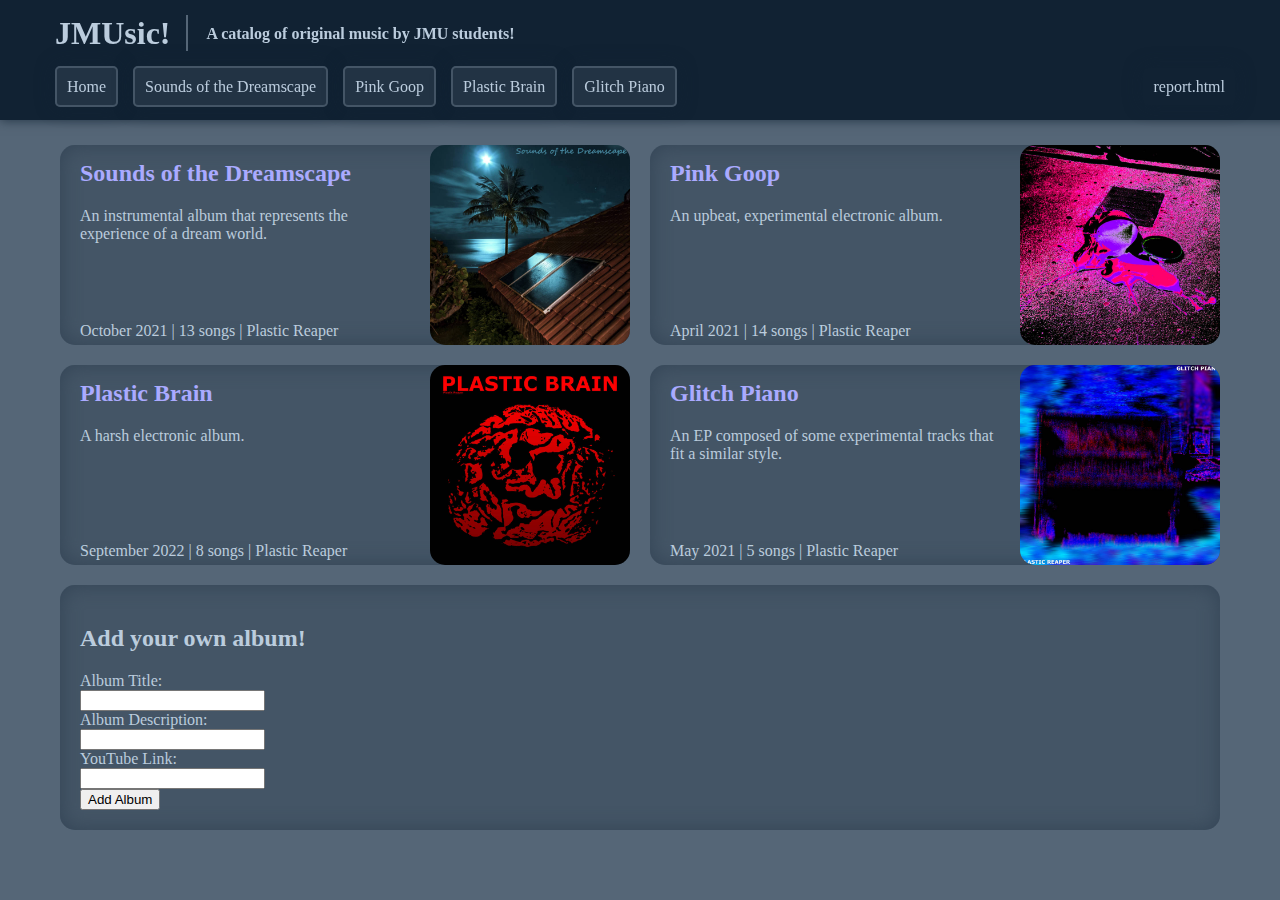
<file: index.html>
<!DOCTYPE html>
<html lang="en">
    <head>
        <!-- This page only exists to redirect the user to home.html, 
        so that all pages are in the same folder and can use the same relative
        links in their nav bars -->
        <meta http-equiv="Refresh" content="0; url=pages/home.html" />
    </head>
</html>
</file>
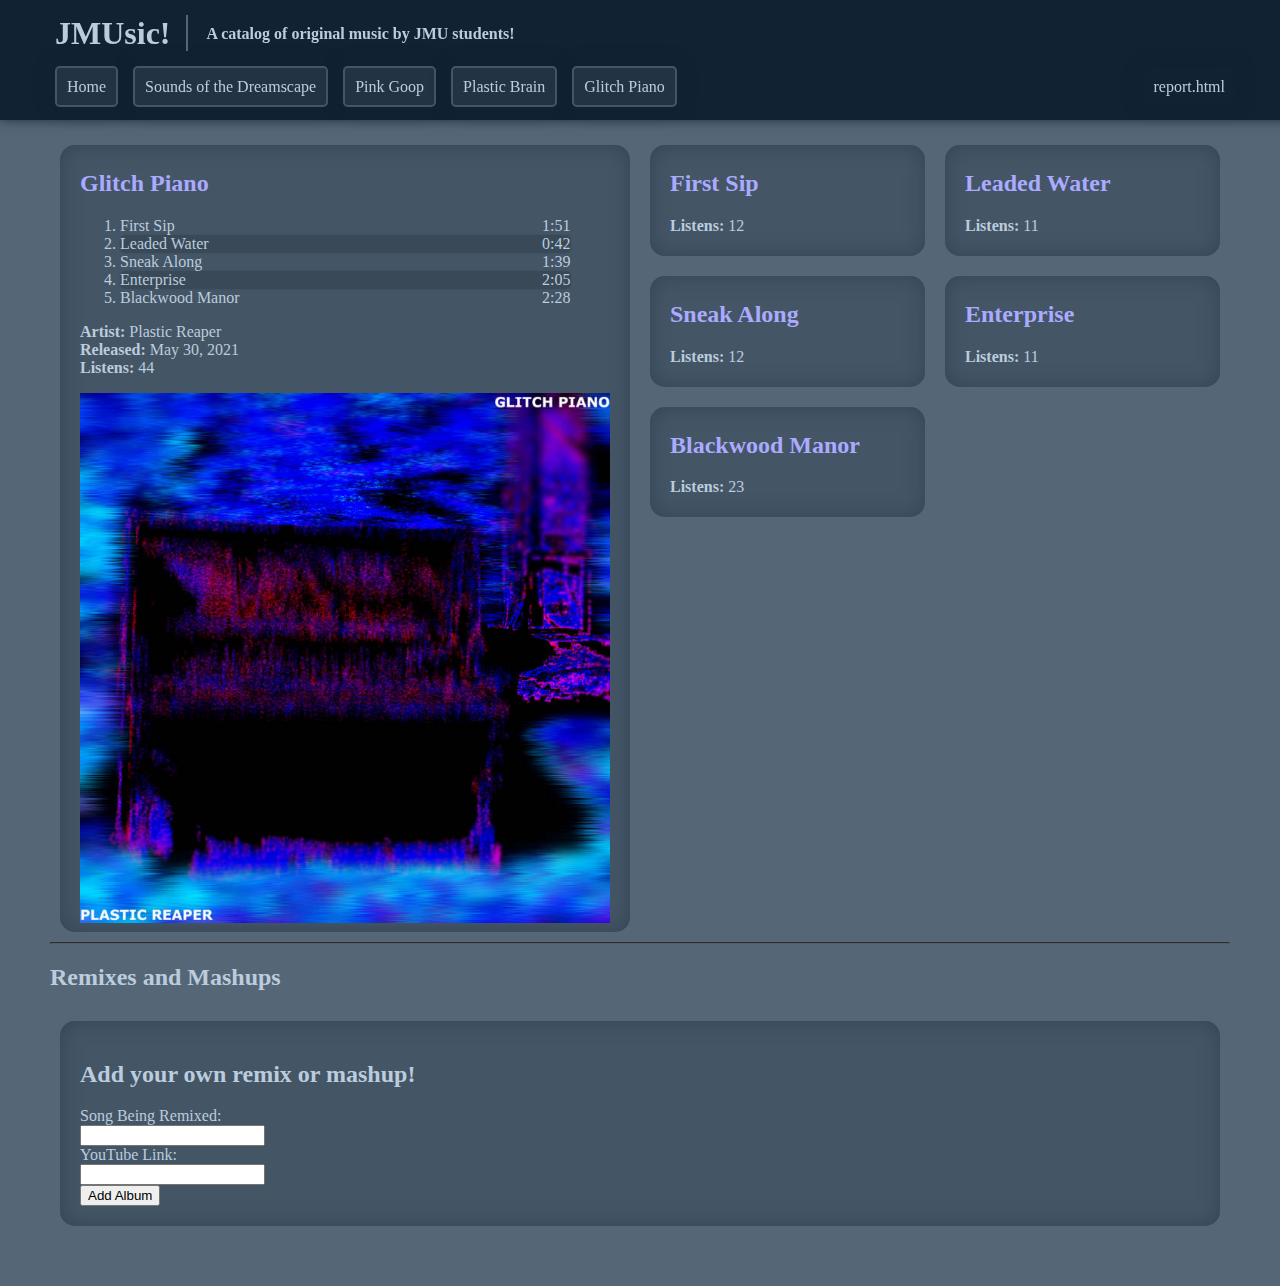
<file: pages/glitch-piano.html>
<!DOCTYPE html>
<html lang="en">
    <head>
        <link rel="stylesheet" href="../css/style.css">
        <link rel="stylesheet" href="../css/album-page.css">
        <title>JMUsic! | Glitch Piano</title>
        <link rel="icon" href="https://fav.farm/🎵">
        <meta name="viewport" content="width=device-width, initial-scale=1.0">
    </head>
    <body>
        <header>
            <div class="title-block">
                <h1>JMUsic!</h1>
                <h2>A catalog of original music by JMU students!</h2>
            </div>
            <!-- Navigation bar -->
            <nav>
                <ul>
                    <li><a href="home.html">Home</a></li>
                    <li><a href="sounds-of-the-dreamscape.html">Sounds of the Dreamscape</a></li>
                    <li><a href="pink-goop.html">Pink Goop</a></li>
                    <li><a href="plastic-brain.html">Plastic Brain</a></li>
                    <li><a href="glitch-piano.html">Glitch Piano</a></li>
                    <li><a href="report.html">report.html</a></li>
                </ul>
            </nav>
        </header>
        <main>
            <div class="left-col">
                <!-- Information about the album -->
                <section class="info-panel">
                    <h2><a href="https://youtube.com/playlist?list=PLrIbM_8wbSMJajUdsnhjCxKzMCDhUptHn&si=VUhFbFtj2mP6AIg2">Glitch Piano</a></h2>
                    <ol>
                        <li><span class="song-title">First Sip</span><span class="song-time">1:51</span></li>
                        <li><span class="song-title">Leaded Water</span><span class="song-time">0:42</span></li>
                        <li><span class="song-title">Sneak Along</span><span class="song-time">1:39</span></li>
                        <li><span class="song-title">Enterprise</span><span class="song-time">2:05</span></li>
                        <li><span class="song-title">Blackwood Manor</span><span class="song-time">2:28</span></li>
                    </ol>
                    <p>
                        <strong>Artist:</strong> Plastic Reaper<br>
                        <strong>Released:</strong> May 30, 2021<br>
                        <strong>Listens:</strong> 44<br>
                    </p>
                    <!-- Cover image -->
                    <img src="../images/gp.jpg" alt="Glitch Piano album cover">
                </section>
            </div>
            <div class="right-col flex-container">
                <!-- Information about each song -->
                <section class="song-panel">
                    <h2><a href="https://youtu.be/-PQ8G7Oo644?si=tBRXzoYDp4TJ5nPX">First Sip</a></h2>
                    <p><strong>Listens:</strong> 12</p>
                </section>
                <section class="song-panel">
                    <h2><a href="https://youtu.be/CyWXgWqRnkg?si=InucbP96MWc6cV1t">Leaded Water</a></h2>
                    <p><strong>Listens:</strong> 11</p>
                </section>
                <section class="song-panel">
                    <h2><a href="https://youtu.be/y8iJqBN3TnE?si=yBmTDTuqUhnDFcBd">Sneak Along</a></h2>
                    <p><strong>Listens:</strong> 12</p>
                </section>
                <section class="song-panel">
                    <h2><a href="https://youtu.be/gJaJvn2deOA?si=tzabWl4F9wxWJQkq">Enterprise</a></h2>
                    <p><strong>Listens:</strong> 11</p>
                </section>
                <section class="song-panel">
                    <h2><a href="https://youtu.be/v9RdIYHUs00?si=-7t92BtTWnJ6ZP5C">Blackwood Manor</a></h2>
                    <p><strong>Listens:</strong> 23</p>
                </section>
            </div>
            <hr>
            <!-- Remixes and mashups section -->
            <h2>Remixes and Mashups</h2>
            <div class="flex-container">
                <!-- Form for submitting new remixes -->
                <section class="main-panel input">
                    <h2>Add your own remix or mashup!</h2>
                    <form>
                        <label for="remix-title">Song Being Remixed:</label><br>
                        <input type="text" id="remix-title" name="remix-title" class="form-control"><br>
                        <label for="remix-link">YouTube Link:</label><br>
                        <input type="text" id="remix-link" name="remix-link" class="form-control"><br>
                        <button type="submit">Add Album</button>
                    </form>
                </section>
            </div>
        </main>
    </body>
</html>
</file>
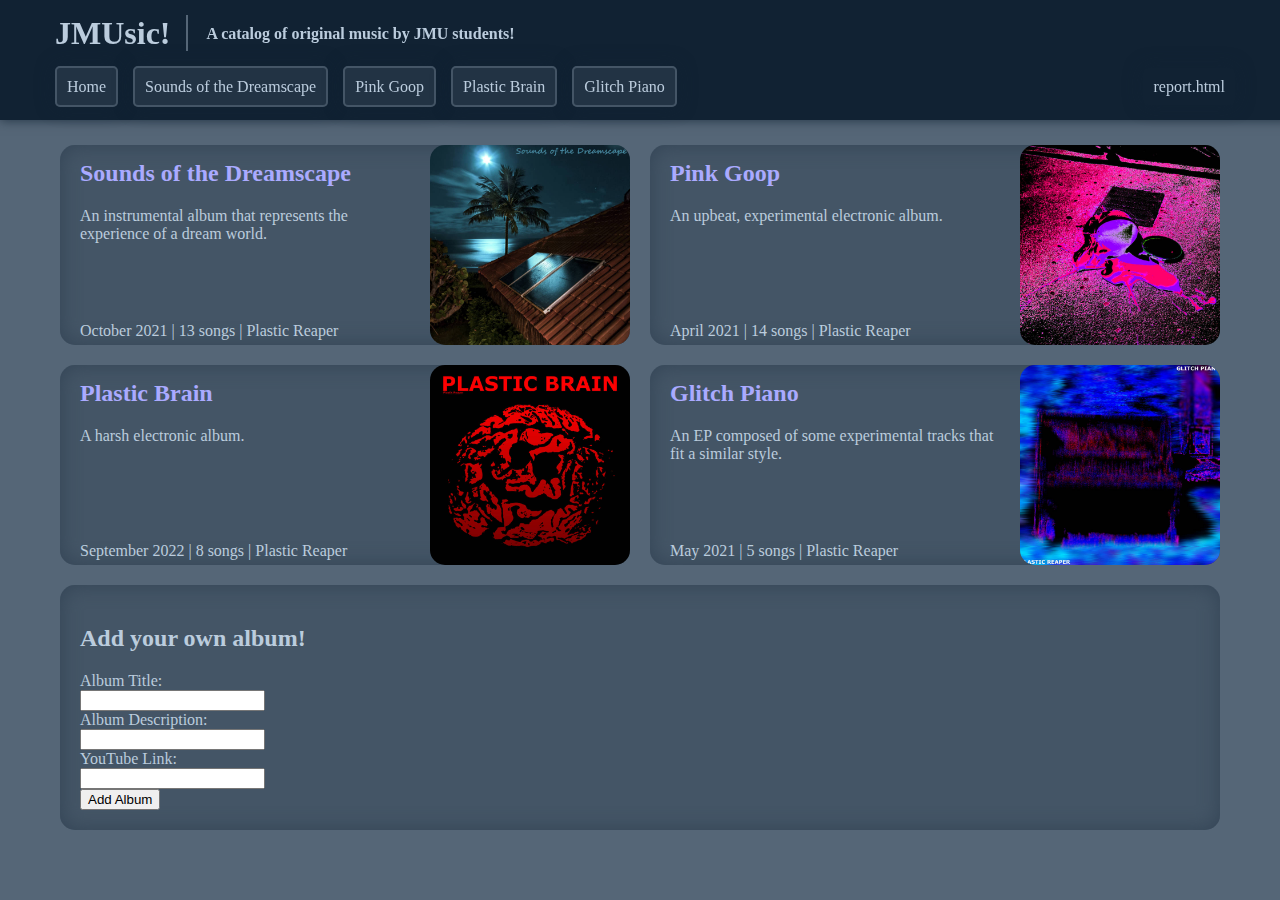
<file: pages/home.html>
<!DOCTYPE html>
<html lang="en">
    <head>
        <link rel="stylesheet" href="../css/style.css">
        <title>JMUsic!</title>
        <link rel="icon" href="https://fav.farm/🎵">
        <meta name="viewport" content="width=device-width, initial-scale=1.0">
    </head>
    <body>
        <header>
            <div class="title-block">
                <h1>JMUsic!</h1>
                <h2>A catalog of original music by JMU students!</h2>
            </div>
            <!-- Navigation bar -->
            <nav>
                <ul>
                    <li><a href="home.html">Home</a></li>
                    <li><a href="sounds-of-the-dreamscape.html">Sounds of the Dreamscape</a></li>
                    <li><a href="pink-goop.html">Pink Goop</a></li>
                    <li><a href="plastic-brain.html">Plastic Brain</a></li>
                    <li><a href="glitch-piano.html">Glitch Piano</a></li>
                    <li><a href="report.html">report.html</a></li>
                </ul>
            </nav>
        </header>
        <main>
            <!-- Album section panels -->
            <div class="flex-container">
                <!-- Sounds of the Dreamscape -->
                <section class="main-panel album">
                    <div class="content">
                        <h2><a href="sounds-of-the-dreamscape.html">Sounds of the Dreamscape</a></h2>
                        <p>An instrumental album that represents the experience of a dream world.</p>
                        <p class="notes">October 2021 | 13 songs | Plastic Reaper</p>
                    </div>
                    <div class="image">
                        <a href="sounds-of-the-dreamscape.html"><img src="../images/sotd.jpg" alt="Sounds of the Dreamscape album cover"></a>
                    </div>
                </section>
                <!-- Pink Goop -->
                <section class="main-panel album">
                    <div class="content">
                        <h2><a href="pink-goop.html">Pink Goop</a></h2>
                        <p>An upbeat, experimental electronic album.</p>
                        <p class="notes">April 2021 | 14 songs | Plastic Reaper</p>
                    </div>
                    <div class="image">
                        <a href="pink-goop.html"><img src="../images/pg.jpg" alt="Pink Goop album cover"></a>
                    </div>
                </section>
                <!-- Plastic Brain -->
                <section class="main-panel album">
                    <div class="content">
                        <h2><a href="plastic-brain.html">Plastic Brain</a></h2>
                        <p>A harsh electronic album.</p>
                        <p class="notes">September 2022 | 8 songs | Plastic Reaper</p>
                    </div>
                    <div class="image">
                        <a href="plastic-brain.html"><img src="../images/pb.jpg" alt="Plastic Brain album cover"></a>
                    </div>
                </section>
                <!-- Glitch Piano -->
                <section class="main-panel album">
                    <div class="content">
                        <h2><a href="glitch-piano.html">Glitch Piano</a></h2>
                        <p>An EP composed of some experimental tracks that fit a similar style.</p>
                        <p class="notes">May 2021 | 5 songs | Plastic Reaper</p>
                    </div>
                    <div class="image">
                        <a href="glitch-piano.html"><img src="../images/gp.jpg" alt="Glitch Piano album cover"></a>
                    </div>
                </section>
                <!-- Input form for new albums -->
                <section class="main-panel input">
                    <h2>Add your own album!</h2>
                    <form>
                        <label for="album-title">Album Title:</label><br>
                        <input type="text" id="album-title" name="album-title" class="form-control"><br>
                        <label for="album-desc">Album Description:</label><br>
                        <input type="text" id="album-desc" name="album-desc" class="form-control"><br>
                        <label for="album-link">YouTube Link:</label><br>
                        <input type="text" id="album-link" name="album-link" class="form-control"><br>
                        <button type="submit">Add Album</button>
                    </form>
                </section>
            </div>
        </main>
    </body>
</html>
</file>
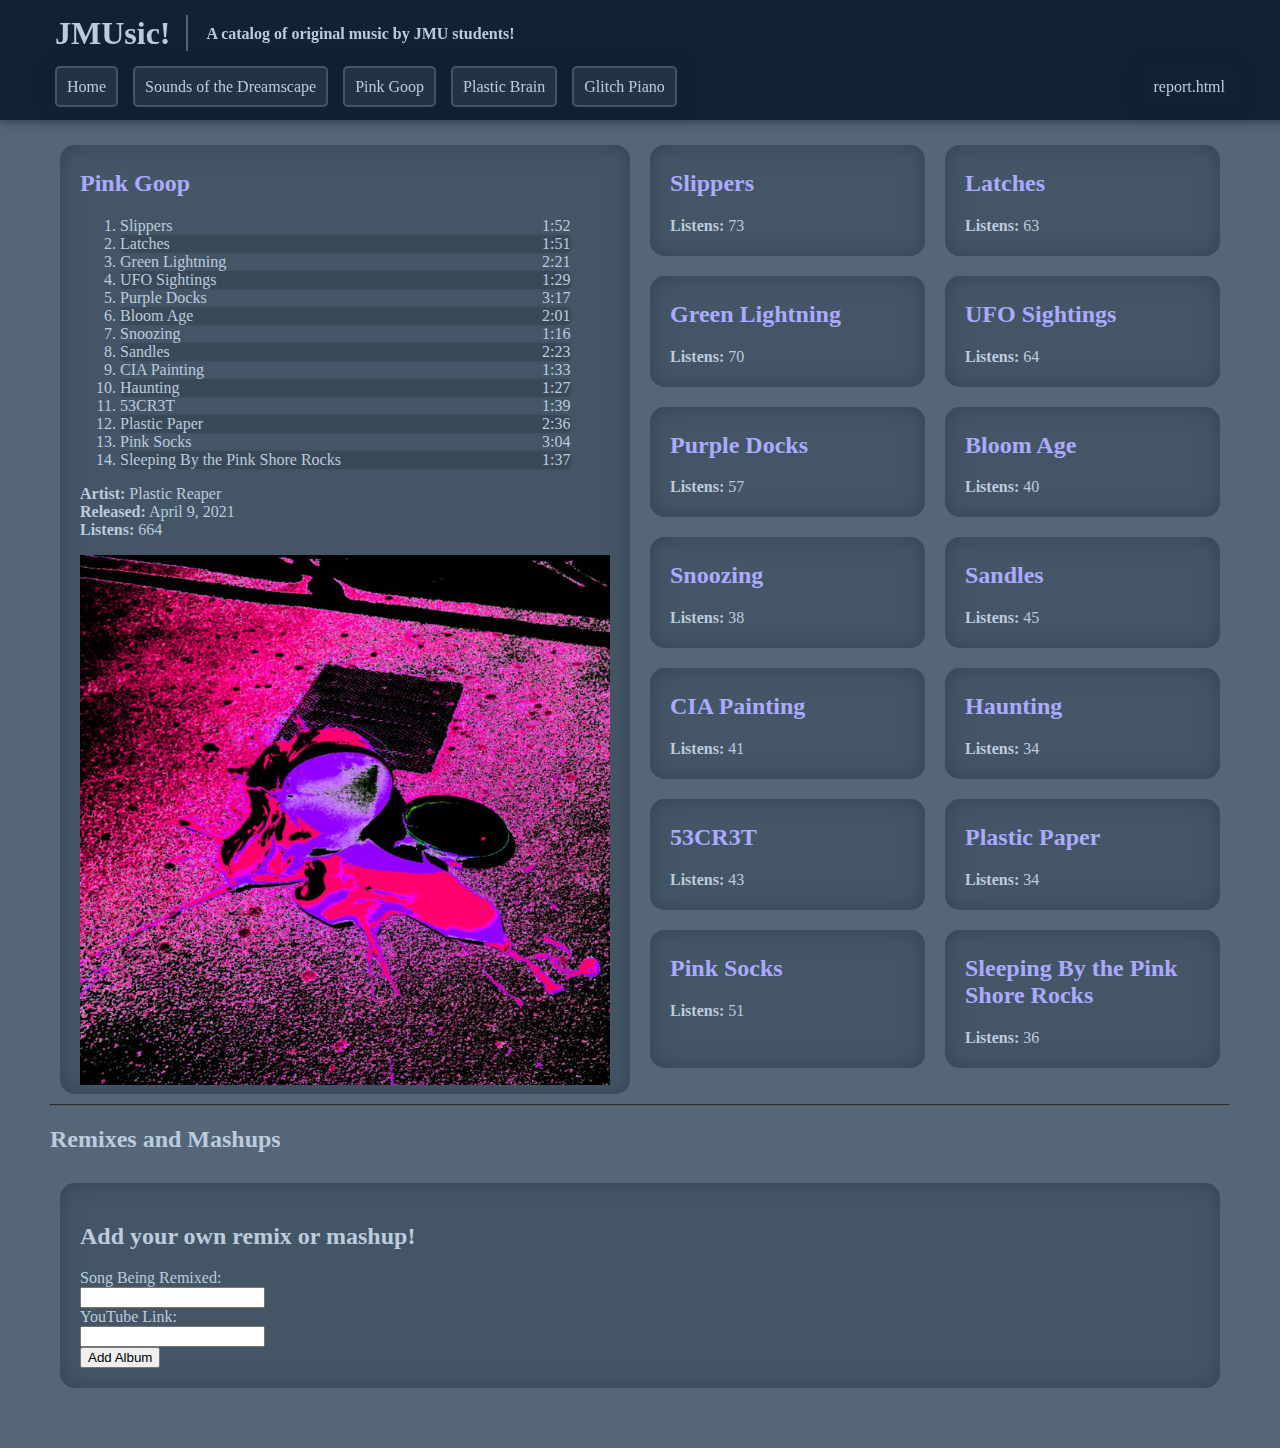
<file: pages/pink-goop.html>
<!DOCTYPE html>
<html lang="en">
    <head>
        <link rel="stylesheet" href="../css/style.css">
        <link rel="stylesheet" href="../css/album-page.css">
        <title>JMUsic! | Pink Goop</title>
        <link rel="icon" href="https://fav.farm/🎵">
        <meta name="viewport" content="width=device-width, initial-scale=1.0">
    </head>
    <body>
        <header>
            <div class="title-block">
                <h1>JMUsic!</h1>
                <h2>A catalog of original music by JMU students!</h2>
            </div>
            <!-- Navigation bar -->
            <nav>
                <ul>
                    <li><a href="home.html">Home</a></li>
                    <li><a href="sounds-of-the-dreamscape.html">Sounds of the Dreamscape</a></li>
                    <li><a href="pink-goop.html">Pink Goop</a></li>
                    <li><a href="plastic-brain.html">Plastic Brain</a></li>
                    <li><a href="glitch-piano.html">Glitch Piano</a></li>
                    <li><a href="report.html">report.html</a></li>
                </ul>
            </nav>
        </header>
        <main>
            <div class="left-col">
                <!-- Information about the album -->
                <section class="info-panel">
                    <h2><a href="https://youtube.com/playlist?list=PLrIbM_8wbSMJ2Qt8nW9cu2htyqKhZ6rCQ&si=4CnYonBCCkMjIGwA">Pink Goop</a></h2>
                    <ol>
                        <li><span class="song-title">Slippers</span><span class="song-time">1:52</span></li>
                        <li><span class="song-title">Latches</span><span class="song-time">1:51</span></li>
                        <li><span class="song-title">Green Lightning</span><span class="song-time">2:21</span></li>
                        <li><span class="song-title">UFO Sightings</span><span class="song-time">1:29</span></li>
                        <li><span class="song-title">Purple Docks</span><span class="song-time">3:17</span></li>
                        <li><span class="song-title">Bloom Age</span><span class="song-time">2:01</span></li>
                        <li><span class="song-title">Snoozing</span><span class="song-time">1:16</span></li>
                        <li><span class="song-title">Sandles</span><span class="song-time">2:23</span></li>
                        <li><span class="song-title">CIA Painting</span><span class="song-time">1:33</span></li>
                        <li><span class="song-title">Haunting</span><span class="song-time">1:27</span></li>
                        <li><span class="song-title">53CR3T</span><span class="song-time">1:39</span></li>
                        <li><span class="song-title">Plastic Paper</span><span class="song-time">2:36</span></li>
                        <li><span class="song-title">Pink Socks</span><span class="song-time">3:04</span></li>
                        <li><span class="song-title">Sleeping By the Pink Shore Rocks</span><span class="song-time">1:37</span></li>
                    </ol>
                    <p>
                        <strong>Artist:</strong> Plastic Reaper<br>
                        <strong>Released:</strong> April 9, 2021<br>
                        <strong>Listens:</strong> 664<br>
                    </p>
                    <!-- Cover image -->
                    <img src="../images/pg.jpg" alt="Pink Goop album cover">
                </section>
            </div>
            <div class="right-col flex-container">
                <!-- Information about each song -->
                <section class="song-panel">
                    <h2><a href="https://youtu.be/8zCqXnd6GUE?si=E2r0UWn2KcoipmOZ">Slippers</a></h2>
                    <p><strong>Listens:</strong> 73</p>
                </section>
                <section class="song-panel">
                    <h2><a href="https://youtu.be/E_SJLFyWW9c?si=BI2d56416ulO45k1">Latches</a></h2>
                    <p><strong>Listens:</strong> 63</p>
                </section>
                <section class="song-panel">
                    <h2><a href="https://youtu.be/mMhKtzvjdtE?si=SYvc5hiKKsTkWVpT">Green Lightning</a></h2>
                    <p><strong>Listens:</strong> 70</p>
                </section>
                <section class="song-panel">
                    <h2><a href="https://youtu.be/z75ew6G6gVo?si=uuAH0UkKChkcM-Cf">UFO Sightings</a></h2>
                    <p><strong>Listens:</strong> 64</p>
                </section>
                <section class="song-panel">
                    <h2><a href="https://youtu.be/ThskinjJel0?si=k87P0dl0hYQ5OStI">Purple Docks</a></h2>
                    <p><strong>Listens:</strong> 57</p>
                </section>
                <section class="song-panel">
                    <h2><a href="https://youtu.be/zCduGDc4VvU?si=CHT7hZ3ptLKwCicK">Bloom Age</a></h2>
                    <p><strong>Listens:</strong> 40</p>
                </section>
                <section class="song-panel">
                    <h2><a href="https://youtu.be/eqmQVFQ6CAM?si=5KXaiWh-CMnaDgkG">Snoozing</a></h2>
                    <p><strong>Listens:</strong> 38</p>
                </section>
                <section class="song-panel">
                    <h2><a href="https://youtu.be/KateZOpK6QI?si=7qtVVU8B8NmueEPu">Sandles</a></h2>
                    <p><strong>Listens:</strong> 45</p>
                </section>
                <section class="song-panel">
                    <h2><a href="https://youtu.be/t528QnxO49k?si=zhK1hg9P5ThQ_GOy">CIA Painting</a></h2>
                    <p><strong>Listens:</strong> 41</p>
                </section>
                <section class="song-panel">
                    <h2><a href="https://youtu.be/T9e277Rv6W8?si=gV8vPqMKWYvx8BQ7">Haunting</a></h2>
                    <p><strong>Listens:</strong> 34</p>
                </section>
                <section class="song-panel">
                    <h2><a href="https://youtu.be/0ew5Jj3S5wg?si=gYETQ_eFblH0YWMG">53CR3T</a></h2>
                    <p><strong>Listens:</strong> 43</p>
                </section>
                <section class="song-panel">
                    <h2><a href="https://youtu.be/3pjg9jOb8x4?si=roRDkwRcsUGTgItE">Plastic Paper</a></h2>
                    <p><strong>Listens:</strong> 34</p>
                </section>
                <section class="song-panel">
                    <h2><a href="https://youtu.be/CLaqrr87dHY?si=4shl1ozj4g0i543Y">Pink Socks</a></h2>
                    <p><strong>Listens:</strong> 51</p>
                </section>
                <section class="song-panel">
                    <h2><a href="https://youtu.be/aFDAPDV0cMc?si=caTtj__fJUPbo7vT">Sleeping By the Pink Shore Rocks</a></h2>
                    <p><strong>Listens:</strong> 36</p>
                </section>
            </div>
            <hr>
            <!-- Remixes and mashups section -->
            <h2>Remixes and Mashups</h2>
            <div class="flex-container">
                <!-- Form for submitting new remixes -->
                <section class="main-panel input">
                    <h2>Add your own remix or mashup!</h2>
                    <form>
                        <label for="remix-title">Song Being Remixed:</label><br>
                        <input type="text" id="remix-title" name="remix-title" class="form-control"><br>
                        <label for="remix-link">YouTube Link:</label><br>
                        <input type="text" id="remix-link" name="remix-link" class="form-control"><br>
                        <button type="submit">Add Album</button>
                    </form>
                </section>
            </div>
        </main>
    </body>
</html>
</file>
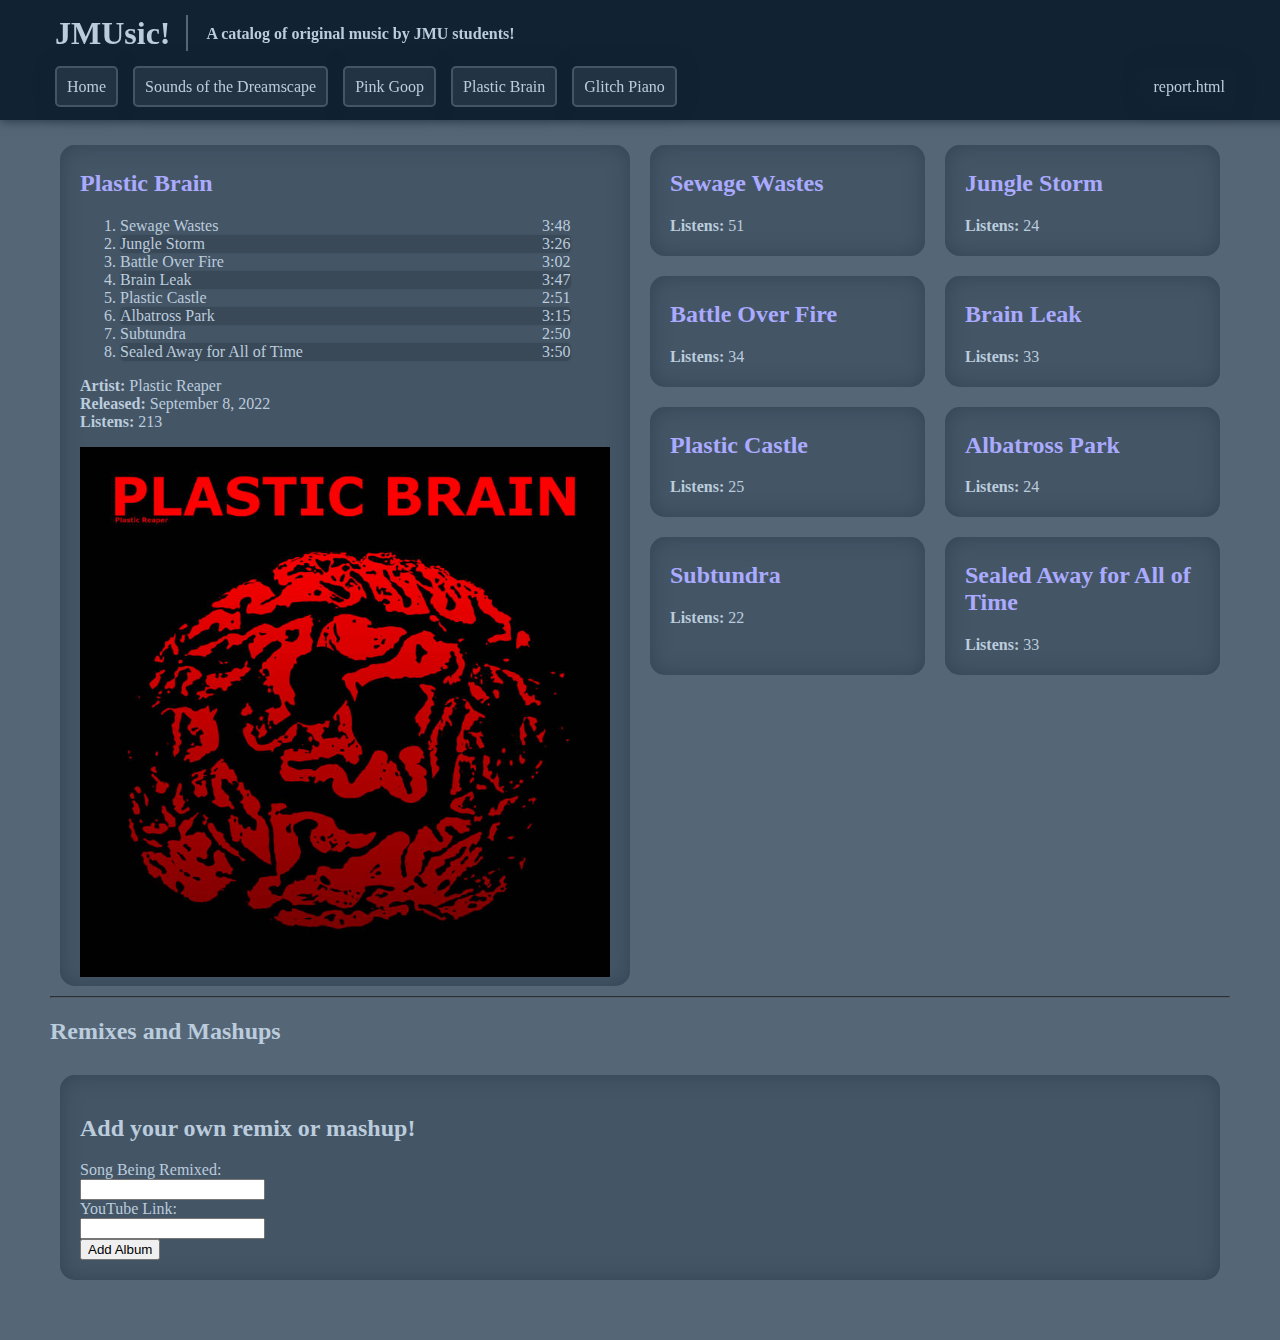
<file: pages/plastic-brain.html>
<!DOCTYPE html>
<html lang="en">
    <head>
        <link rel="stylesheet" href="../css/style.css">
        <link rel="stylesheet" href="../css/album-page.css">
        <title>JMUsic! | Plastic Brain</title>
        <link rel="icon" href="https://fav.farm/🎵">
        <meta name="viewport" content="width=device-width, initial-scale=1.0">
    </head>
    <body>
        <header>
            <div class="title-block">
                <h1>JMUsic!</h1>
                <h2>A catalog of original music by JMU students!</h2>
            </div>
            <!-- Navigation bar -->
            <nav>
                <ul>
                    <li><a href="home.html">Home</a></li>
                    <li><a href="sounds-of-the-dreamscape.html">Sounds of the Dreamscape</a></li>
                    <li><a href="pink-goop.html">Pink Goop</a></li>
                    <li><a href="plastic-brain.html">Plastic Brain</a></li>
                    <li><a href="glitch-piano.html">Glitch Piano</a></li>
                    <li><a href="report.html">report.html</a></li>
                </ul>
            </nav>
        </header>
        <main>
            <div class="left-col">
                <!-- Information about the album -->
                <section class="info-panel">
                    <h2><a href="https://youtube.com/playlist?list=PLrIbM_8wbSMKVLz-ev9-ZuT3z-X35zEOW&si=WiyNGCqOVv6ieeI7">Plastic Brain</a></h2>
                    <ol>
                        <li><span class="song-title">Sewage Wastes</span><span class="song-time">3:48</span></li>
                        <li><span class="song-title">Jungle Storm</span><span class="song-time">3:26</span></li>
                        <li><span class="song-title">Battle Over Fire</span><span class="song-time">3:02</span></li>
                        <li><span class="song-title">Brain Leak</span><span class="song-time">3:47</span></li>
                        <li><span class="song-title">Plastic Castle</span><span class="song-time">2:51</span></li>
                        <li><span class="song-title">Albatross Park</span><span class="song-time">3:15</span></li>
                        <li><span class="song-title">Subtundra</span><span class="song-time">2:50</span></li>
                        <li><span class="song-title">Sealed Away for All of Time</span><span class="song-time">3:50</span></li>
                    </ol>
                    <p>
                        <strong>Artist:</strong> Plastic Reaper<br>
                        <strong>Released:</strong> September 8, 2022<br>
                        <strong>Listens:</strong> 213<br>
                    </p>
                    <!-- Cover image -->
                    <img src="../images/pb.jpg" alt="Plastic Brain album cover">
                </section>
            </div>
            <div class="right-col flex-container">
                <!-- Information about each song -->
                <section class="song-panel">
                    <h2><a href="https://youtu.be/3HJLNEEvbdc?si=hHr-5hb-mH68uKql">Sewage Wastes</a></h2>
                    <p><strong>Listens:</strong> 51</p>
                </section>
                <section class="song-panel">
                    <h2><a href="https://youtu.be/gOcnB8GA7CQ?si=K88SbXbzhEhgOWTY">Jungle Storm</a></h2>
                    <p><strong>Listens:</strong> 24</p>
                </section>
                <section class="song-panel">
                    <h2><a href="https://youtu.be/qCvkb4P-p4E?si=gYytPr91CS8FzWYZ">Battle Over Fire</a></h2>
                    <p><strong>Listens:</strong> 34</p>
                </section>
                <section class="song-panel">
                    <h2><a href="https://youtu.be/N5OO4SgTU3w?si=qFpxamSEuh1p6PLN">Brain Leak</a></h2>
                    <p><strong>Listens:</strong> 33</p>
                </section>
                <section class="song-panel">
                    <h2><a href="https://youtu.be/N0h0v6P7KOk?si=lMTD89myF3dFYmHg">Plastic Castle</a></h2>
                    <p><strong>Listens:</strong> 25</p>
                </section>
                <section class="song-panel">
                    <h2><a href="https://youtu.be/YwruQgbN2aY?si=AmFhIOuQ-IE4k5xM">Albatross Park</a></h2>
                    <p><strong>Listens:</strong> 24</p>
                </section>
                <section class="song-panel">
                    <h2><a href="https://youtu.be/HsbvvXKScWI?si=eKdvm-7uzjX71FeR">Subtundra</a></h2>
                    <p><strong>Listens:</strong> 22</p>
                </section>
                <section class="song-panel">
                    <h2><a href="https://youtu.be/RtJehx8Gn5M?si=26f8h0N05WFUN3Ds">Sealed Away for All of Time</a></h2>
                    <p><strong>Listens:</strong> 33</p>
                </section>
            </div>
            <hr>
            <!-- Remixes and mashups section -->
            <h2>Remixes and Mashups</h2>
            <div class="flex-container">
                <!-- Form for submitting new remixes -->
                <section class="main-panel input">
                    <h2>Add your own remix or mashup!</h2>
                    <form>
                        <label for="remix-title">Song Being Remixed:</label><br>
                        <input type="text" id="remix-title" name="remix-title" class="form-control"><br>
                        <label for="remix-link">YouTube Link:</label><br>
                        <input type="text" id="remix-link" name="remix-link" class="form-control"><br>
                        <button type="submit">Add Album</button>
                    </form>
                </section>
            </div>
        </main>
    </body>
</html>
</file>
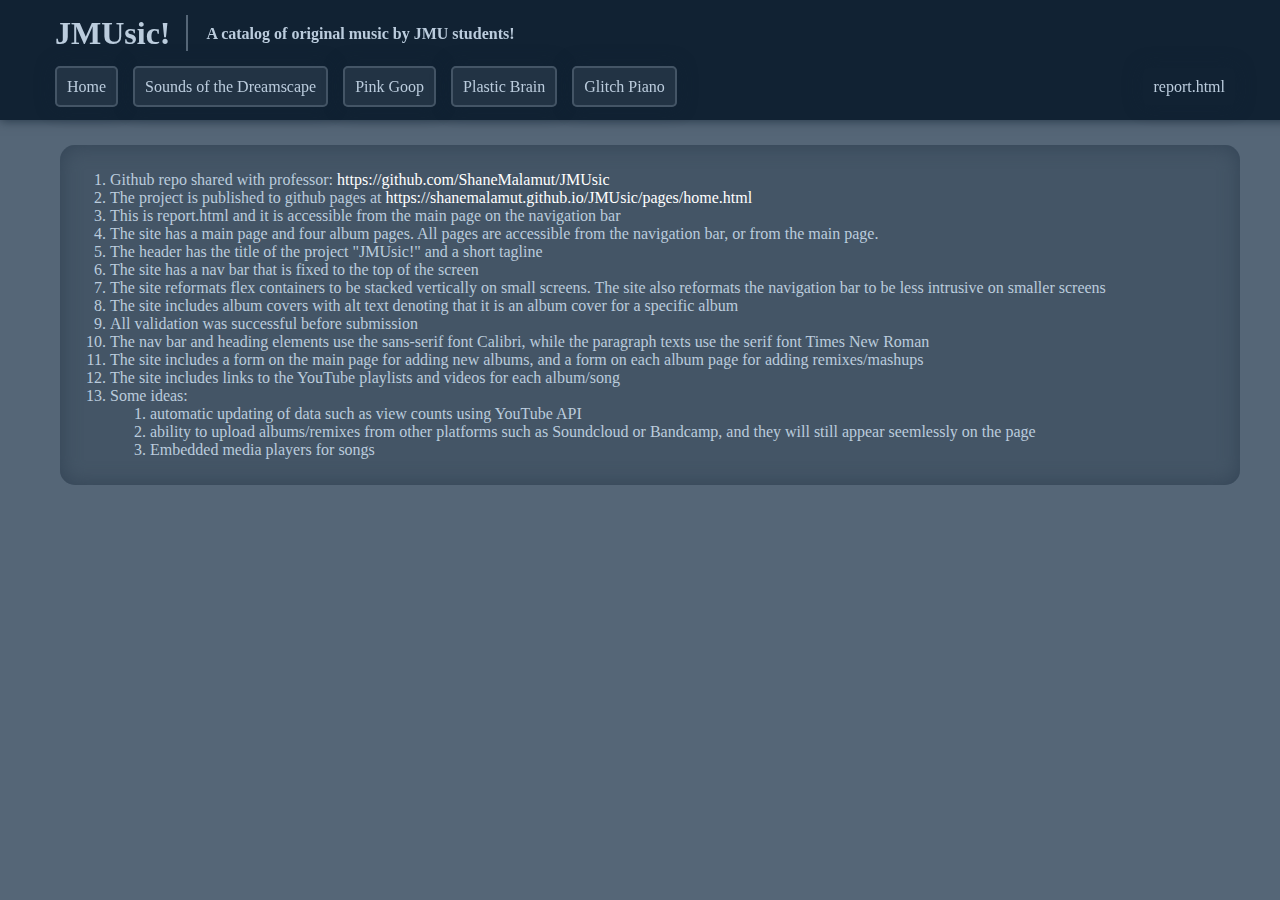
<file: pages/report.html>
<!DOCTYPE html>
<html lang="en">
    <head>
        <link rel="stylesheet" href="../css/style.css">
        <link rel="stylesheet" href="../css/report.css">
        <title>JMUsic! | report</title>
        <link rel="icon" href="https://fav.farm/🎵">
        <meta name="viewport" content="width=device-width, initial-scale=1.0">
    </head>
    <body>
        <header>
            <div class="title-block">
                <h1>JMUsic!</h1>
                <h2>A catalog of original music by JMU students!</h2>
            </div>
            <!-- Navigation bar -->
            <nav>
                <ul>
                    <li><a href="home.html">Home</a></li>
                    <li><a href="sounds-of-the-dreamscape.html">Sounds of the Dreamscape</a></li>
                    <li><a href="pink-goop.html">Pink Goop</a></li>
                    <li><a href="plastic-brain.html">Plastic Brain</a></li>
                    <li><a href="glitch-piano.html">Glitch Piano</a></li>
                    <li><a href="report.html">report.html</a></li>
                </ul>
            </nav>
        </header>
        <main>
            <!-- Report on specifications -->
            <section class="report-panel">
                <ol>
                    <li>Github repo shared with professor: <a href="https://github.com/ShaneMalamut/JMUsic">https://github.com/ShaneMalamut/JMUsic</a></li>
                    <li>The project is published to github pages at <a href="https://shanemalamut.github.io/JMUsic/pages/home.html">https://shanemalamut.github.io/JMUsic/pages/home.html</a></li>
                    <li>This is report.html and it is accessible from the main page on the navigation bar</li>
                    <li>The site has a main page and four album pages. All pages are accessible from the navigation bar, or from the main page.</li>
                    <li>The header has the title of the project "JMUsic!" and a short tagline</li>
                    <li>The site has a nav bar that is fixed to the top of the screen</li>
                    <li>The site reformats flex containers to be stacked vertically on small screens. The site also reformats the navigation bar to be less intrusive on smaller screens</li>
                    <li>The site includes album covers with alt text denoting that it is an album cover for a specific album</li>
                    <li>All validation was successful before submission</li>
                    <li>The nav bar and heading elements use the sans-serif font Calibri, while the paragraph texts use the serif font Times New Roman</li>
                    <li>The site includes a form on the main page for adding new albums, and a form on each album page for adding remixes/mashups</li>
                    <li>The site includes links to the YouTube playlists and videos for each album/song</li>
                    <li>Some ideas:
                        <ol>
                            <li>automatic updating of data such as view counts using YouTube API</li>
                            <li>ability to upload albums/remixes from other platforms such as Soundcloud or Bandcamp, and they will still appear seemlessly on the page</li>
                            <li>Embedded media players for songs</li>
                        </ol>
                    </li>
                </ol>
            </section>
        </main>
    </body>
</html>
</file>
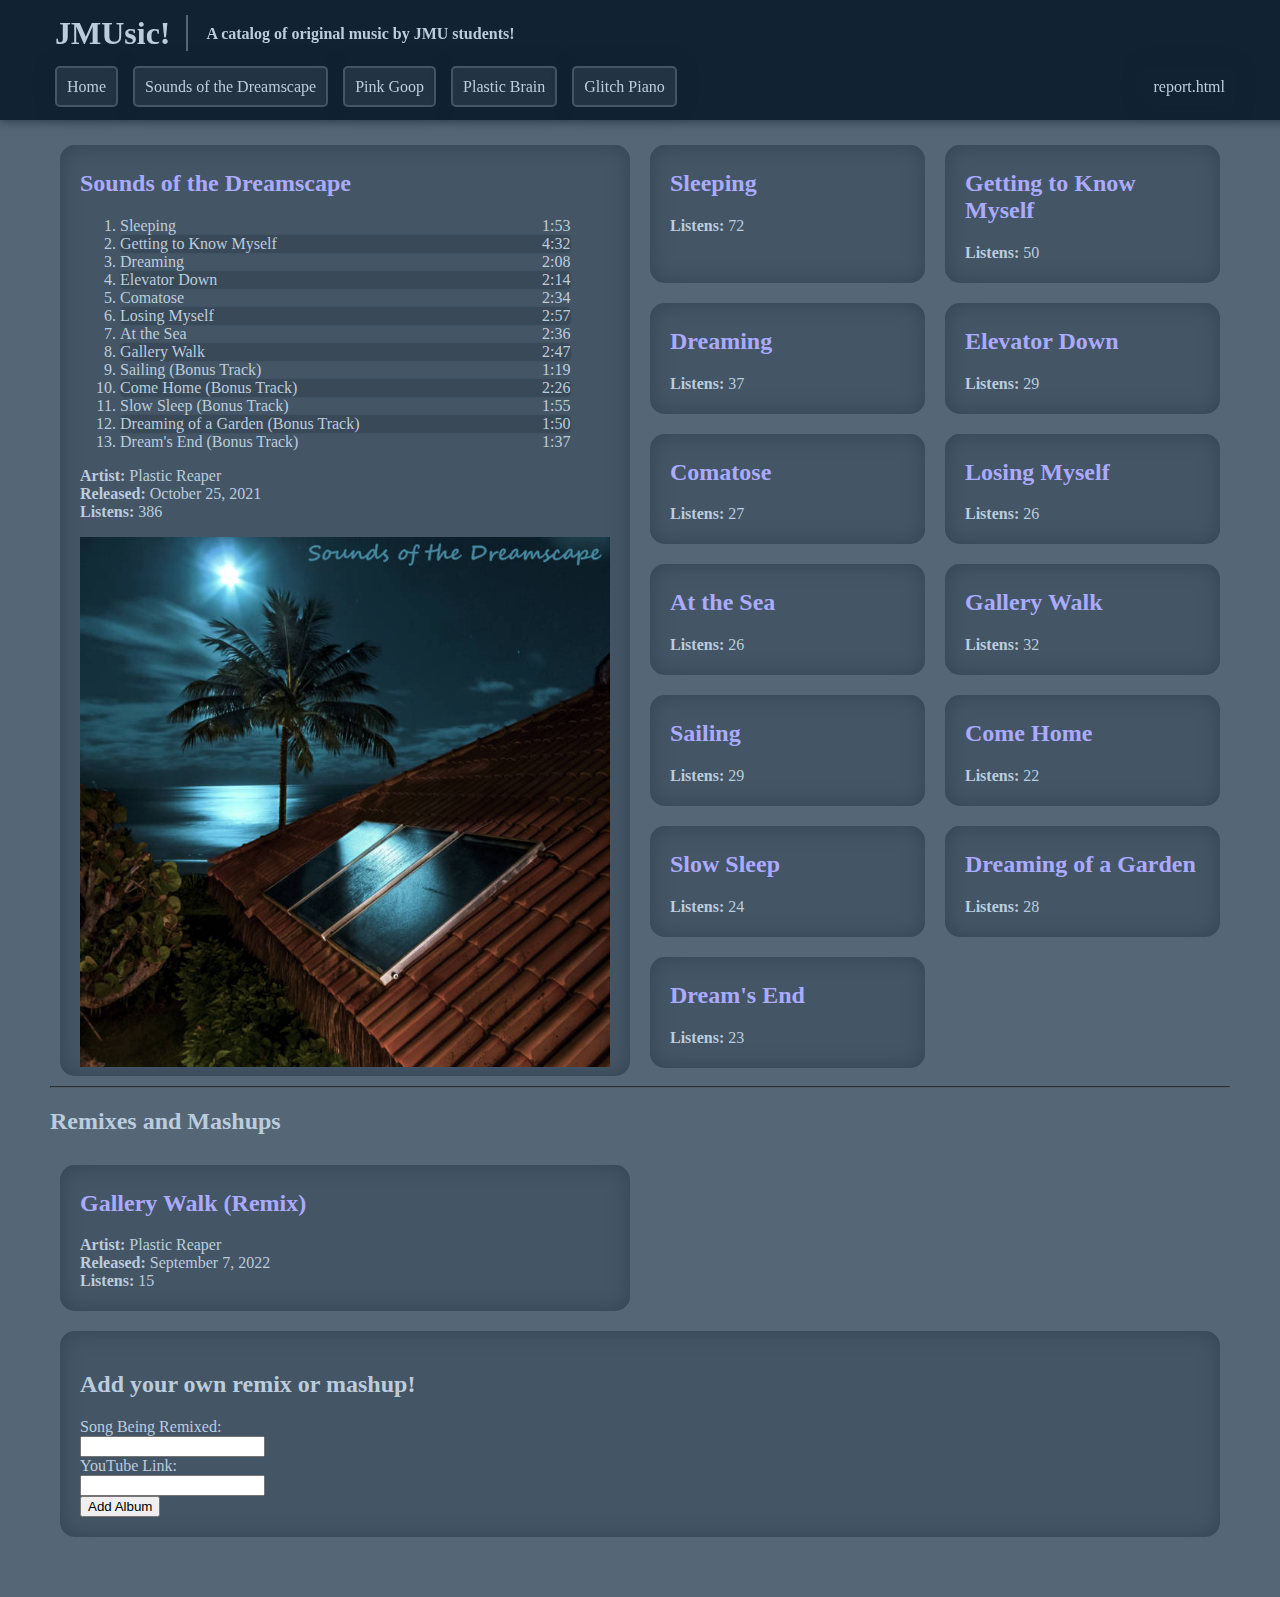
<file: pages/sounds-of-the-dreamscape.html>
<!DOCTYPE html>
<html lang="en">
    <head>
        <link rel="stylesheet" href="../css/style.css">
        <link rel="stylesheet" href="../css/album-page.css">
        <title>JMUsic! | Sounds of the Dreamscape</title>
        <link rel="icon" href="https://fav.farm/🎵">
        <meta name="viewport" content="width=device-width, initial-scale=1.0">
    </head>
    <body>
        <header>
            <div class="title-block">
                <h1>JMUsic!</h1>
                <h2>A catalog of original music by JMU students!</h2>
            </div>
            <!-- Navigation bar -->
            <nav>
                <ul>
                    <li><a href="home.html">Home</a></li>
                    <li><a href="sounds-of-the-dreamscape.html">Sounds of the Dreamscape</a></li>
                    <li><a href="pink-goop.html">Pink Goop</a></li>
                    <li><a href="plastic-brain.html">Plastic Brain</a></li>
                    <li><a href="glitch-piano.html">Glitch Piano</a></li>
                    <li><a href="report.html">report.html</a></li>
                </ul>
            </nav>
        </header>
        <main>
            <div class="left-col">
                <!-- Information about the album -->
                <section class="info-panel">
                    <h2><a href="https://youtube.com/playlist?list=PLrIbM_8wbSMKJ2m7HVizhMNIuL-a9j02X&si=fQ43rlE3Z18lG5VQ">Sounds of the Dreamscape</a></h2>
                    <ol>
                        <li><span class="song-title">Sleeping</span><span class="song-time">1:53</span></li>
                        <li><span class="song-title">Getting to Know Myself</span><span class="song-time">4:32</span></li>
                        <li><span class="song-title">Dreaming</span><span class="song-time">2:08</span></li>
                        <li><span class="song-title">Elevator Down</span><span class="song-time">2:14</span></li>
                        <li><span class="song-title">Comatose</span><span class="song-time">2:34</span></li>
                        <li><span class="song-title">Losing Myself</span><span class="song-time">2:57</span></li>
                        <li><span class="song-title">At the Sea</span><span class="song-time">2:36</span></li>
                        <li><span class="song-title">Gallery Walk</span><span class="song-time">2:47</span></li>
                        <li><span class="song-title">Sailing (Bonus Track)</span><span class="song-time">1:19</span></li>
                        <li><span class="song-title">Come Home (Bonus Track)</span><span class="song-time">2:26</span></li>
                        <li><span class="song-title">Slow Sleep (Bonus Track)</span><span class="song-time">1:55</span></li>
                        <li><span class="song-title">Dreaming of a Garden (Bonus Track)</span><span class="song-time">1:50</span></li>
                        <li><span class="song-title">Dream's End (Bonus Track)</span><span class="song-time">1:37</span></li>
                    </ol>
                    <p>
                        <strong>Artist:</strong> Plastic Reaper<br>
                        <strong>Released:</strong> October 25, 2021<br>
                        <strong>Listens:</strong> 386<br>
                    </p>
                    <!-- Cover image -->
                    <img src="../images/sotd.jpg" alt="Sounds of the Dreamscape album cover">
                </section>
            </div>
            <div class="right-col flex-container">
                <!-- Information about each song -->
                <section class="song-panel">
                    <h2><a href="https://youtu.be/xL0tM4h2F1E?si=JT1J37qrXJibQrYd">Sleeping</a></h2>
                    <p><strong>Listens:</strong> 72</p>
                </section>
                <section class="song-panel">
                    <h2><a href="https://youtu.be/8acK9RVdrYI?si=nt5PRt60fjfA_M4L">Getting to Know Myself</a></h2>
                    <p><strong>Listens:</strong> 50</p>
                </section>
                <section class="song-panel">
                    <h2><a href="https://youtu.be/BHTFAYNTutY?si=OTT8HiNugRGBPtOH">Dreaming</a></h2>
                    <p><strong>Listens:</strong> 37</p>
                </section>
                <section class="song-panel">
                    <h2><a href="https://youtu.be/vbmUr67iSlk?si=Vv-0GMwx0oNKcYRS">Elevator Down</a></h2>
                    <p><strong>Listens:</strong> 29</p>
                </section>
                <section class="song-panel">
                    <h2><a href="https://youtu.be/7YnBMfUxdIg?si=I6BX59JZ3JkDtY5v">Comatose</a></h2>
                    <p><strong>Listens:</strong> 27</p>
                </section>
                <section class="song-panel">
                    <h2><a href="https://youtu.be/g75b5VJrqu8?si=xZtM7SqSIqUqWBK9">Losing Myself</a></h2>
                    <p><strong>Listens:</strong> 26</p>
                </section>
                <section class="song-panel">
                    <h2><a href="https://youtu.be/1hPiQojre7M?si=rinGuhaKQOcNRFEs">At the Sea</a></h2>
                    <p><strong>Listens:</strong> 26</p>
                </section>
                <section class="song-panel">
                    <h2><a href="https://youtu.be/NcqtFN8-rTk?si=eSVWRZUCqT2CVTPx">Gallery Walk</a></h2>
                    <p><strong>Listens:</strong> 32</p>
                </section>
                <section class="song-panel">
                    <h2><a href="https://youtu.be/VqncS0A6ENQ?si=PXTLSqx56iCRGo9_">Sailing</a></h2>
                    <p><strong>Listens:</strong> 29</p>
                </section>
                <section class="song-panel">
                    <h2><a href="https://youtu.be/uU5OvwiYAGM?si=TzKQX5o_P9M4VBqh">Come Home</a></h2>
                    <p><strong>Listens:</strong> 22</p>
                </section>
                <section class="song-panel">
                    <h2><a href="https://youtu.be/1FbySlm_A5A?si=NrClGsCewWXOEkQZ">Slow Sleep</a></h2>
                    <p><strong>Listens:</strong> 24</p>
                </section>
                <section class="song-panel">
                    <h2><a href="https://youtu.be/NnXmKa2vSwI?si=MPaTJOZfLuGNIbdZ">Dreaming of a Garden</a></h2>
                    <p><strong>Listens:</strong> 28</p>
                </section>
                <section class="song-panel">
                    <h2><a href="https://youtu.be/x_ZWG-pyk8Y?si=NJ1ZpCaA2T8rFlCJ">Dream's End</a></h2>
                    <p><strong>Listens:</strong> 23</p>
                </section>
            </div>
            <hr>
            <!-- Remixes and mashups section -->
            <h2>Remixes and Mashups</h2>
            <div class="flex-container">
                <section class="remix-panel">
                    <h2><a href="https://youtu.be/U-LYR4MNTiM?si=wJ-I7sPwAAsnzszC">Gallery Walk (Remix)</a></h2>
                    <p>
                        <strong>Artist:</strong> Plastic Reaper<br>
                        <strong>Released:</strong> September 7, 2022<br>
                        <strong>Listens:</strong> 15<br>
                    </p>
                </section>
                <!-- Form for submitting new remixes -->
                <section class="main-panel input">
                    <h2>Add your own remix or mashup!</h2>
                    <form>
                        <label for="remix-title">Song Being Remixed:</label><br>
                        <input type="text" id="remix-title" name="remix-title" class="form-control"><br>
                        <label for="remix-link">YouTube Link:</label><br>
                        <input type="text" id="remix-link" name="remix-link" class="form-control"><br>
                        <button type="submit">Add Album</button>
                    </form>
                </section>
            </div>
        </main>
    </body>
</html>
</file>
<file: css/style.css>
/* Styling for common elements */
body {
    background: #567;
    color: #bcd;
    margin: 0;
    font-family: "Times New Roman";
}

main {
    padding: 50px;
    padding-top: 135px;
}

h1, h2 {
    font-family: Calibri;
}

a {
    text-decoration: none;
    color: #aaf;
}

a:hover {
    text-decoration: underline;
    color: #fff;
}

.flex-container {
    display: flex;
    flex-wrap: wrap;
}

/* Header styling */
header {
    height: 110px;
    width: 100%;
    background: #123;
    margin: 0;
    position: fixed;
    box-shadow: 0 1px 10px #123a;
    font-family: Calibri;
    padding: 5px;
    z-index: 10;
}

header .title-block {
    width: 100%;
    padding: 10px 50px;
}

header .title-block h1, header .title-block h2 {
    display: inline;
}

header .title-block h1 {
    padding-right: 15px;
    border-right: 2px solid #567;
    margin-right: 15px;
}

header .title-block h2 {
    font-size: 100%;
    position: relative;
    bottom: 5px;
}

/* Navigation bar styling */
header nav {
    width: 100%;
}

header nav ul {
    padding: 0 50px;
}

header nav ul li {
    display: inline;
    margin-right: 15px;
    float: left;
}

header nav a {
    color: #bcd;
    text-decoration: none;
    background: #234;
    padding: 10px;
    border-radius: 5px;
    box-shadow: 0 0 20px #1237;
    border: 2px solid #456;
}

header nav a:hover {
    background: #456;
}

header nav ul li:last-of-type {
    float: right;
    margin: 0;
}

header nav ul li:last-of-type a {
    background: none;
    border: none;
}

header nav ul li:last-of-type a:hover {
    color: #fff;
}

/* content section styling */
section {
    margin: 10px;
    border-radius: 15px;
    box-shadow: 0 0 20px #345 inset;
    background: #456;
    width: calc(50% - 20px);
    box-sizing: border-box;
    position: relative;
}

section .content {
    float: left;
    clear: left;
    position: relative;
    height: 200px;
    width: calc(100% - 200px);
}

section.main-panel p {
    float: left;
    clear: left;
}

section.album .image {
    float: right;
}

section.album .image a {
    height: 0;
    display: block;
}

section.album .image img {
    height: 200px;
    width: 200px;
    border-radius: 15px;
}

section.album p, section.album h2 {
    padding: 0 20px;
    float: left;
    margin-bottom: 5px;
    margin-top: 15px;
}

section.album img:hover {
    box-shadow: 0 0 5px 1px #0afa;
    border-radius: 0;
    transform: scale(1.05);
}

section.input {
    width: 100%;
    padding: 20px;
}

section .notes {
    position: absolute;
    bottom: 0px;
}

/* Mobile accessibility */
@media (max-width: 1000px) {
    main {
        padding-top: 10px;
    }
    
    header {
        height: 200px;
        position: static;
    }

    header nav ul {
        padding: 0 5px;
    }

    header ul li {
        line-height: 50px;
        font-size: 80%;
    }

    header .title-block {
        padding: 0 5px;
    }

    header .title-block h2 {
        font-size: 75%;
    }

    section {
        width: 100%;
    }

    section.album .image {
        display: none;
    }

    section.album .content {
        width: 100%;
    }
}
</file>
<file: css/album-page.css>
/* left and right content columns */
.left-col, .right-col {
    width: 50%;
}

.left-col {
    float: left;
}

.right-col {
    float: right;
}

/* content section styling */
section {
    width: calc(100% - 20px);
    margin: 10px;
    padding: 5px 20px;
}

section.song-panel, section.remix-panel {
    width: calc(50% - 20px);
}

.info-panel ol {
    width: 85%;
}

.info-panel ol li .song-time {
    float: right;
}

.info-panel img {
    width: 100%;
}

/* style odd-numbered rows */
.info-panel ol li:nth-child(2n) {
    background: #0002;
    border-radius: 5px;
    box-shadow: 0 0 2px 0px #0002;
}

/* Horizontal rule styling */
hr {
    clear: both;
    border-color: #0008;
}

/* Mobile accessibility */
@media (max-width: 1000px) {
    .left-col, .right-col {
        width: 100%;
        float: none;
    }
}
</file>
<file: css/report.css>
section.report-panel {
    width: 100%;
    padding: 10px;
}

a {
    color: #fff;
}
</file>
